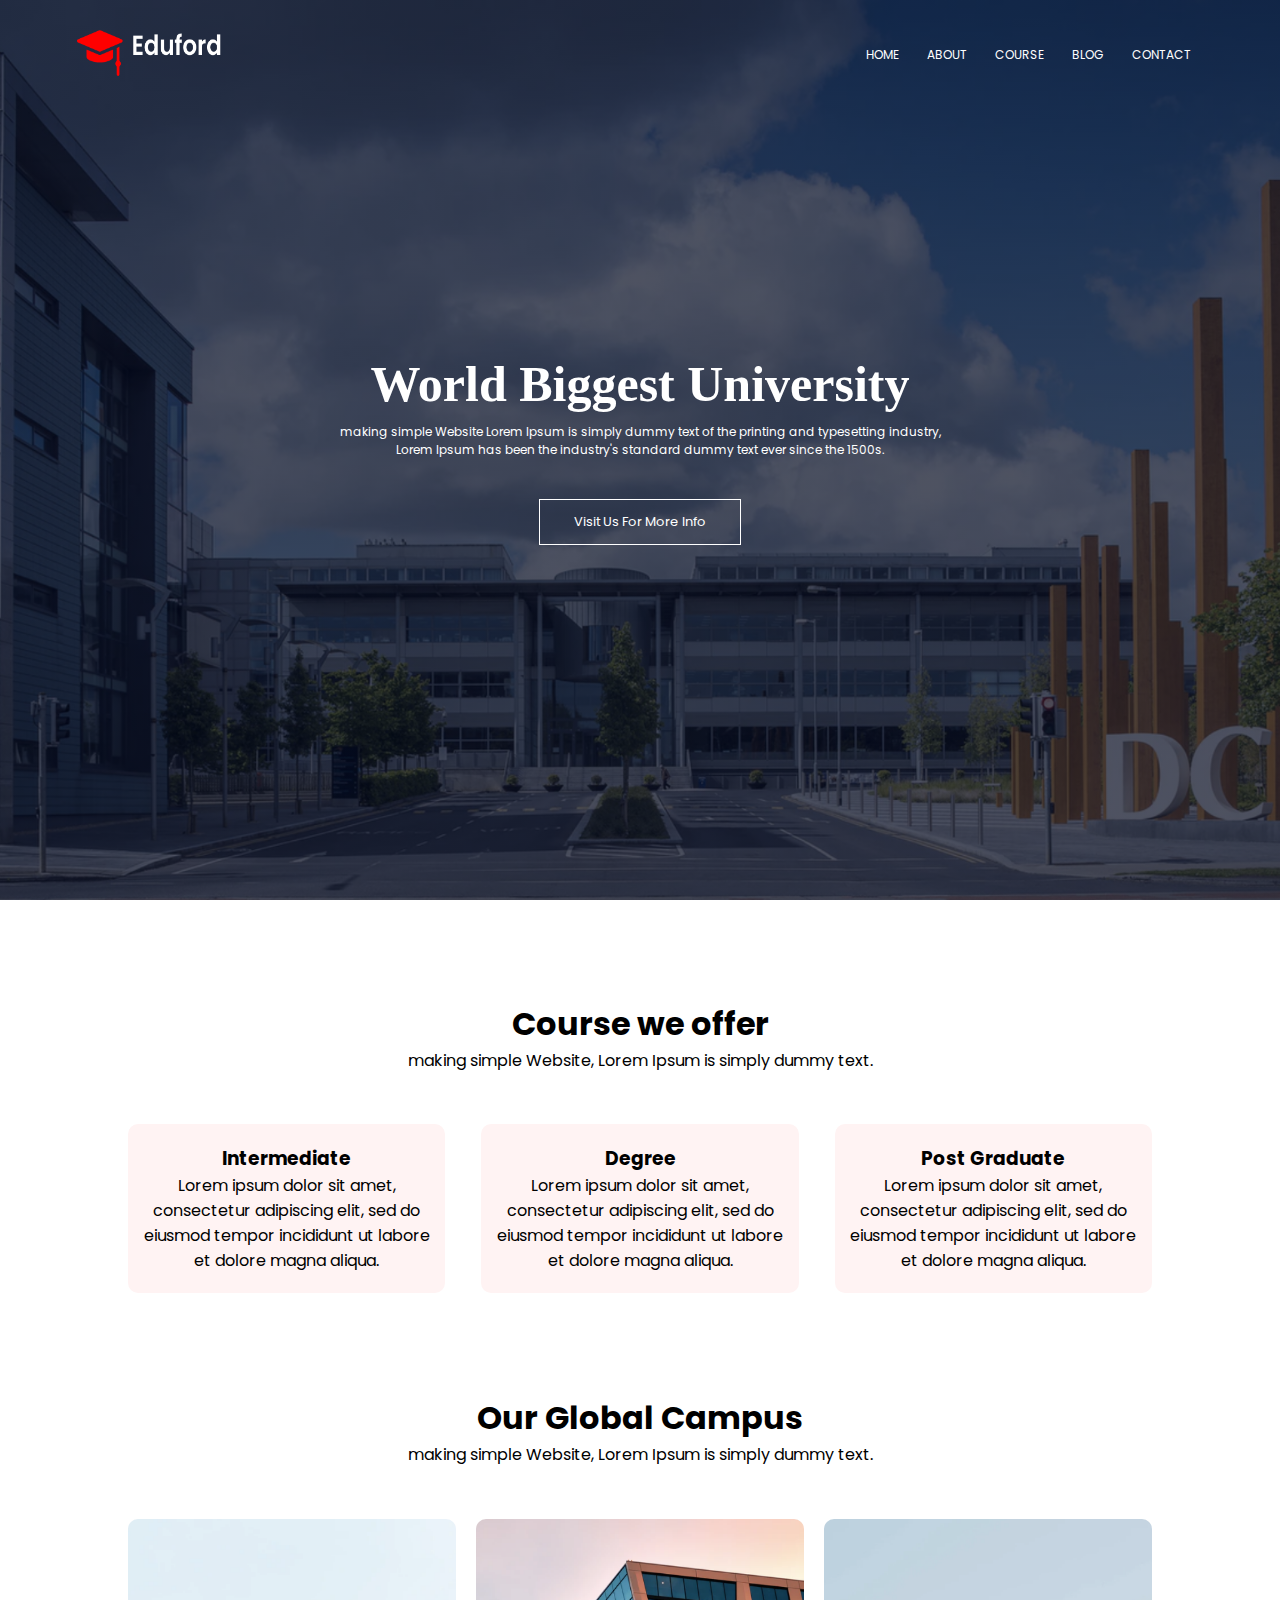
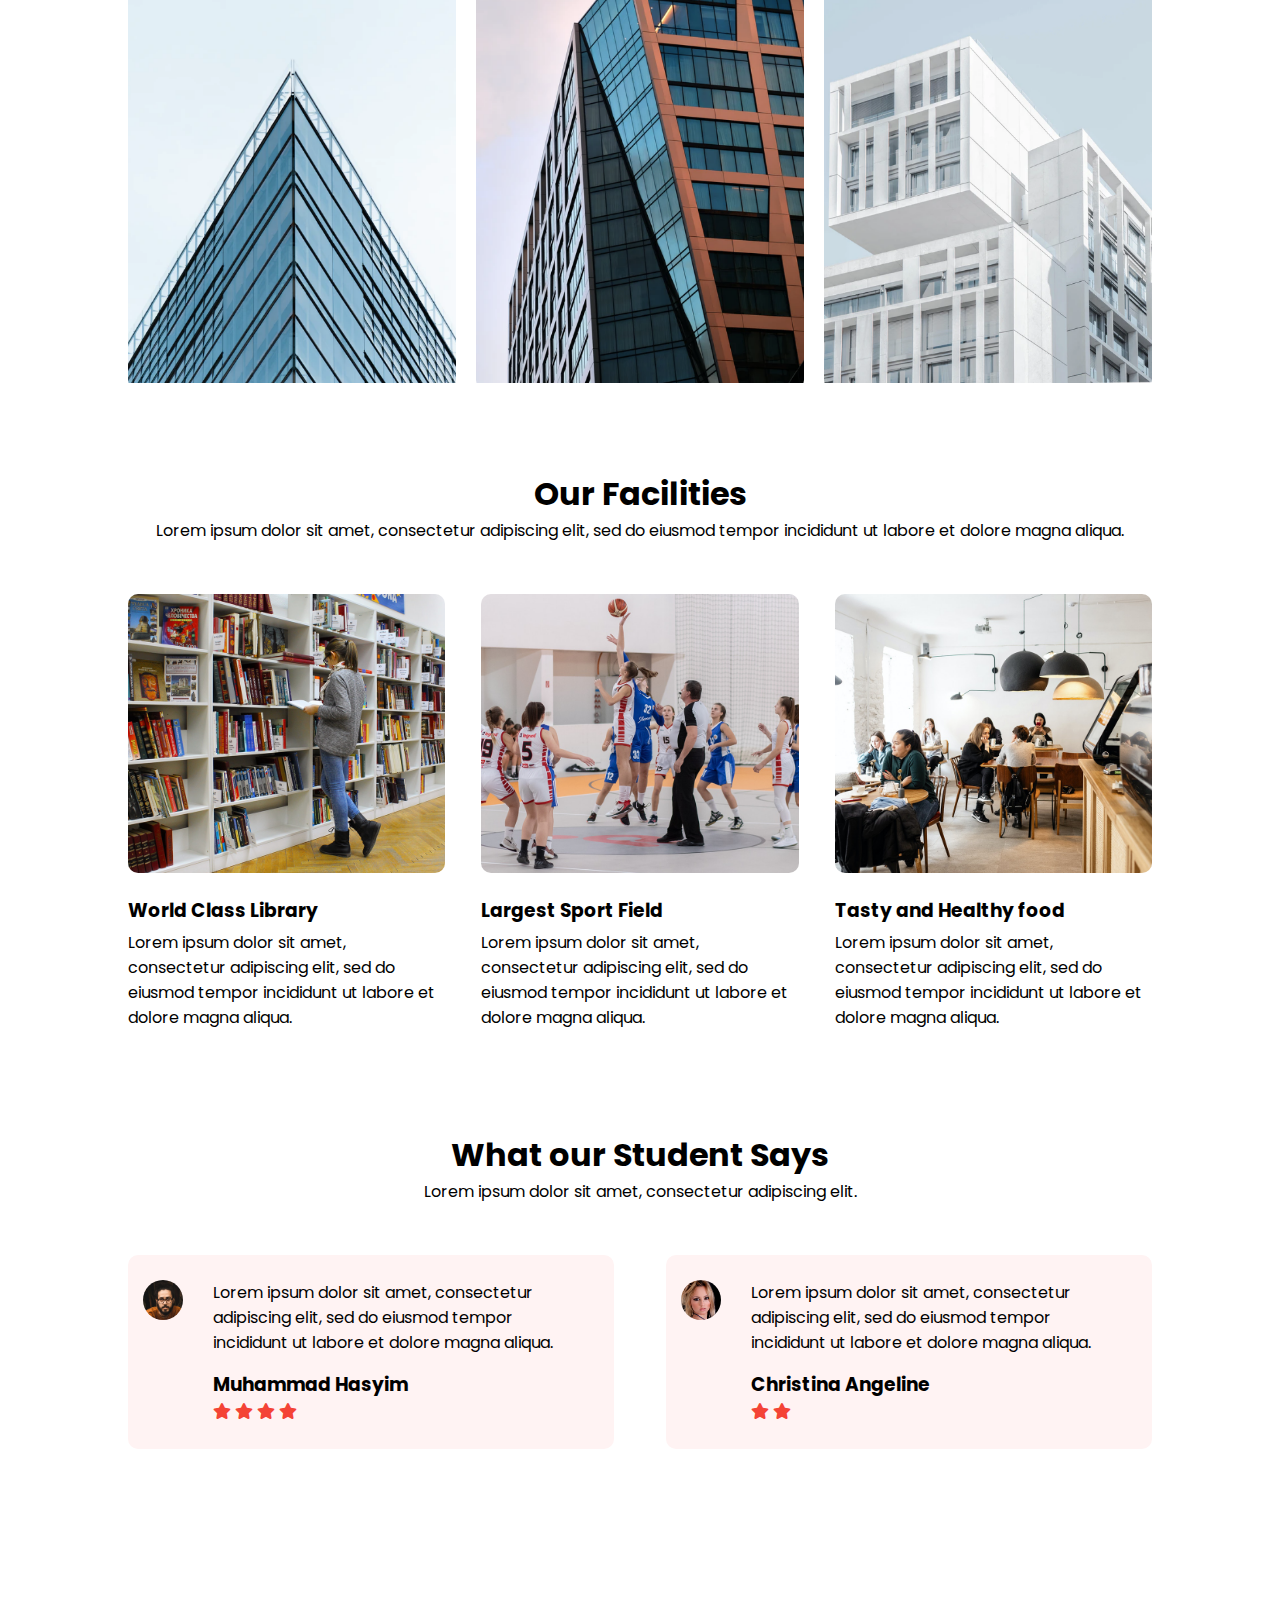
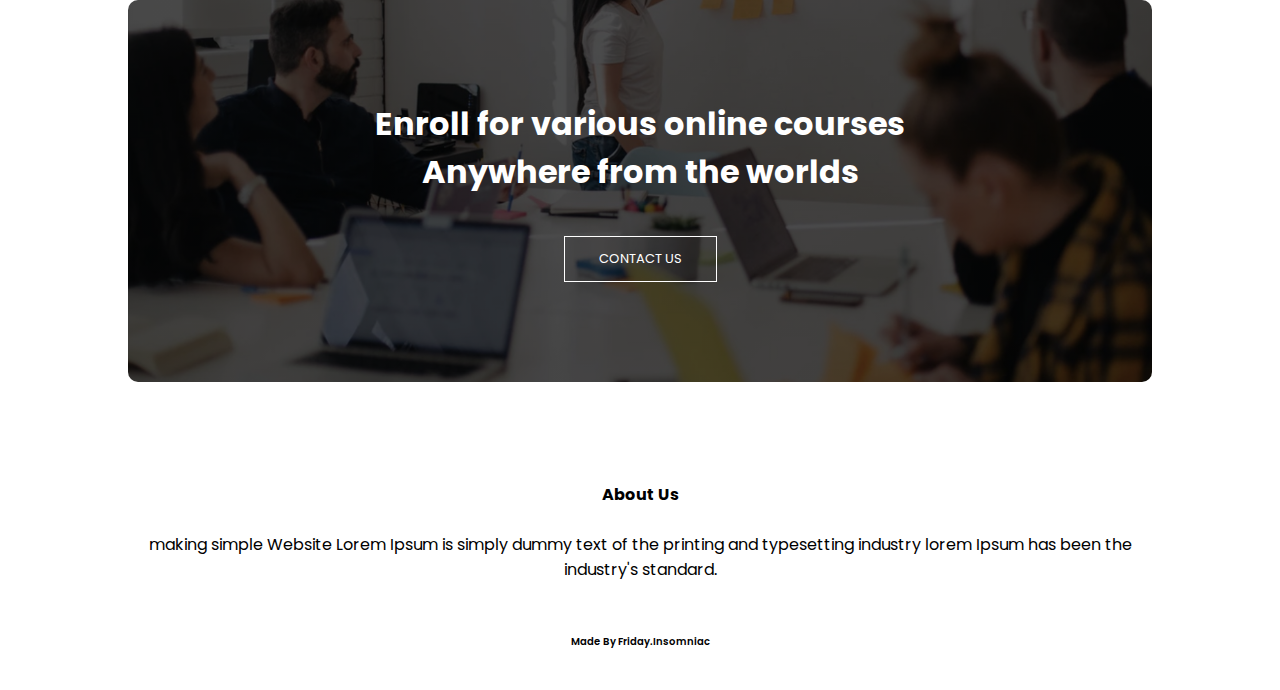
<file: index.html>
<!DOCTYPE html>
<html> 
<head>

    <meta name="viewport" content="with=device-width, initial-scale=1.0">
    <title>University Website Design -  Easy Tutorial</title>
    <link rel="stylesheet" href="style.css">
        <link rel="preconnect" href="https://fonts.googleapis.com">
        <link rel="preconnect" href="https://fonts.gstatic.com">
        <link href="https://fonts.googleapis.com/css2?family=Poppins:wght@200&display=swap" rel="stylesheet">
        <link rel="stylesheet" href="https://pro.fontawesome.com/releases/v5.10.0/css/all.css" integrity="sha
            384-AYmEC3Yw5cVb3ZcuHtOA93w35dYTsvhLPVnYs9eStHfGJvOvKxVfELGroGkvsg+p" crossorigin="anonymous"/>
 
</head>
<body>
    <section class="header">
    <nav>
        <a href="LATIHAN1.HTML" class="LOGO"><img src="foto2/logo.png"
            width="145"
            height="50"></a>
        <div class="nav-links" id="navLinks">
            <i class="fa fa-times" onclick = "hidemenu()"></i>
            <ul>
                <li><a href="">HOME</a></li>
                <li><a href="">ABOUT</a></li>
                <li><a href="">COURSE</a></li>
                <li><a href="">BLOG</a></li>
                <li><a href="">CONTACT</a></li>
            </ul> 
            </div>
            <i class="fa fa-bars" onclick="showMenu()"></i>
            </nav>
        
<div  class="text-box" >
    <h1>World Biggest University</h1>
    <p>making simple Website Lorem Ipsum is simply dummy text of the 
        printing and typesetting industry,<br> Lorem Ipsum has been the 
        industry's standard dummy text ever since the 1500s.</p>

    <a href="" class="visit-btn">Visit Us For More Info</a>
    </div>
    </section>

<!---- COURSE ----->
<section class="course">
    <h1>Course we offer</h1>
    <p>making simple Website, Lorem Ipsum is simply dummy text.</p>
    <div class="row">
        <div class="course-col">
            <h3>Intermediate</h3>
            <p>Lorem ipsum dolor sit amet, consectetur adipiscing elit, 
            sed do eiusmod tempor incididunt ut labore et dolore magna aliqua. 
            </p>
        </div>
        <div class="course-col">
            <h3>Degree</h3>
            <p>Lorem ipsum dolor sit amet, consectetur adipiscing elit, 
                sed do eiusmod tempor incididunt ut labore et dolore magna aliqua. 
                </p>
        </div>
        <div class="course-col" style="cursor: pointer;" >
            <h3>Post Graduate</h3>
            <p>Lorem ipsum dolor sit amet, consectetur adipiscing elit, 
                sed do eiusmod tempor incididunt ut labore et dolore magna aliqua. 
               </p>
            </div>
    </div>
</section>

<!----- CAMPUS ----->
<section class="campus">
    <h1>Our Global Campus</h1>
    <p>making simple Website, Lorem Ipsum is simply dummy text.</p>

     <div class="row">
        <div class="campus-col">
                <img src="foto2/london.png">
                <div class="layer" style="cursor: pointer;">
                    <h3>LONDON</h3>
                </div>
            </div>
        <div class="campus-col">
                <img src="foto2/newyork.png">
                <div class="layer" style="cursor: pointer;">
                    <h3>NEW YORK</h3>
                </div>
            </div>
        <div class="campus-col">
                <img src="foto2/washington.png">
                <div class="layer" style="cursor: pointer;">
                    <h3>WASHINGTON</h3>

                </div>
            </div>
    </div>

</section>

<!----- FACILITIES ----->
<section class="facilities">
    <h1>Our Facilities</h1>
    <p>Lorem ipsum dolor sit amet, consectetur adipiscing elit, 
        sed do eiusmod tempor incididunt ut labore et dolore magna aliqua.</p>

    <div class="row">
        <div class="facilities-col">
            <img src="foto2/library.png">
            <h3>World Class Library</h3>
            <p>Lorem ipsum dolor sit amet, consectetur adipiscing elit, 
                sed do eiusmod tempor incididunt ut labore et dolore magna aliqua.</p>
        </div>
        <div class="facilities-col">
            <img src="foto2/basketball.png">
            <h3>Largest Sport Field</h3>
            <p>Lorem ipsum dolor sit amet, consectetur adipiscing elit, 
                sed do eiusmod tempor incididunt ut labore et dolore magna aliqua.</p>
        </div>
        <div class="facilities-col">
            <img src="foto2/cafeteria.png">
            <h3>Tasty and Healthy food</h3>
            <p>Lorem ipsum dolor sit amet, consectetur adipiscing elit, 
                sed do eiusmod tempor incididunt ut labore et dolore magna aliqua.</p>
        </div>
    </div>
</section>

<!------ TESTIMONIAL ------->

<section class="testimonials">
    <h1>What our Student Says</h1>
    <p>Lorem ipsum dolor sit amet, consectetur adipiscing elit.</p>

    <div class="row">
        <div class="testimonial-col">
            <img src="foto2/user2.jpg">
            <div>
                <p>Lorem ipsum dolor sit amet, consectetur adipiscing elit, 
                    sed do eiusmod tempor incididunt ut labore et dolore magna aliqua.</p>
                    <h3>Muhammad Hasyim</h3>
                    <i class="fa fa-star"></i>
                    <i class="fa fa-star"></i>
                    <i class="fa fa-star"></i>
                    <i class="fa fa-star"></i>
                    <i class="fa fa-star-o"></i>
            </div>
        </div>
        <div class="testimonial-col">
        <img src="foto2/user1.jpg">
            <div>
            <p>Lorem ipsum dolor sit amet, consectetur adipiscing elit, 
                sed do eiusmod tempor incididunt ut labore et dolore magna aliqua.</p>
                <h3>Christina Angeline</h3>
                <i class="fa fa-star"></i>
                <i class="fa fa-star"></i>
                <i class="fa fa-star-o" ></i>
            </div>
        </div>
    </div>
</section>

<!--- Call to Action ---->
<section class="cta">   
    <h1>Enroll for various online courses<br>Anywhere from the worlds</h1>
    <a href="" class="visit-btn">CONTACT US</a>

</section>

<!--- Footer ---->
<section class="footer">
    <h4>About Us</h4>
    <p>making simple Website Lorem Ipsum is simply dummy text of the 
        printing and typesetting industry lorem Ipsum has been the 
        industry's standard.</p>
        <div class="icons">
        <i class="fa fa-facebook"></i>
        <i class="fa fa-twitter"></i>
        <i class="fa fa-instagram"></i>
        <i class="fa fa-linkedin"></i>
    </div >
    <div class="madeby">
    <p>Made By Friday.Insomniac</p>
</div>
</section>

<!--JAVASCRIPT FOR TOGGLE MENU//-->
<script>
    var navLinks = document.getElementById("navLinks");
    function showMenu(){
        navLinks.style.right = "0";
    }
    function hidemenu(){
        navLinks.style.right = "-200px";
    }
</script>



</body>
</html>
</file>
<file: style.css>
*{
    margin: 0;
    padding: 0;
    font-family: 'Poppins', sans-serif;
}
.header{
    min-height: 100vh;
    width: 100%;
    background-image: linear-gradient(rgba(4,9,30,0.7)
                     ,rgba(4,9,30,0.7)),url(foto2/banner.png); 
    background-position: center;
    background-size: cover;
    position: relative;
}
nav{
    display: flex;
    padding: 2% 6%;
    justify-content: space-between;
    align-items: center;
}
.nav-links{
    flex: 1;
    text-align: right;
}
.nav-links ul li{
    list-style: none;
    display: inline-block;
    padding: 8px 12px;
    position: relative;
}
.nav-links ul li a{
    color: #fff;
    text-decoration: none;
    font-size: 12px;
}
.nav-links ul li:after{
    content: '';
    width: 0%;
    height: 2px;
    background: #f44336;
    display: block;
    margin: auto;
    transition: 0.4s;
}
.nav-links ul li:hover::after{
    width: 100%;
}
.text-box{
    width: 90%;
    color: #fff;
    position: absolute;
    top: 50%;
    left: 50%;
    transform: translate(-50%,-50%);
    text-align: center;
}
.text-box h1{
    font-size: 50px;
    font-family: 'sans-serif';
}
.text-box p{
    margin: 10px 0 40px;
    font-size: 12px;
    color: #fff;
}
.header-background{
    margin: 200px;
}
.visit-btn{
    display: inline-block;
    text-decoration: none;
    color: #fff;
    border: 1px solid #fff;
    padding: 12px 34px;
    font-size: 13px;
    background: transparent;
    position: relative;
    cursor: pointer;
}
.visit-btn:hover{
    border: 1px solid #f44336;
    background: #f44336;
    transition: 0.5s;
}
nav .fa{
    display: none;
}

@media(max-width: 700px){
    .text-box h1{
        font-size: 20px;
        font-family: 'sans-serif';
    }
    .nav-links ul li{
        display: block;
    }
    .nav-links{
        position: absolute;
        background: #f44336;
        height: 100vh;
        width: 200px;
        top: 0;
        right: -200px;
        text-align: left;
        z-index: 2;
        transition: 1s;
    }
    nav .fa{
        display: block;
        color: #fff;
        margin: 10px;
        font-size: 22px;
        cursor: pointer;
    }
    .nav-links ul{
        padding: 30px;
    }
}


/*----- course -----*/
.course{
    width: 80%;
    margin: auto;
    text-align: center;
    padding-top: 100px;
}
.h1{
    font-size: 36px;
    font-weight: 600;
}
.p{
    color: #fff;
    font-size: 13px;
    font-weight: 300;
    line-height: 22px;
    padding: 10px;
}

.row{
    margin-top: 5%;
    display: flex;
    justify-content: space-between;
}
.course-col{
    flex-basis: 31%;
    background: #FFF3f3;
    border-radius: 10px;
    margin-bottom: 5%;
    padding: 20px 12px;
    box-sizing: border-box;
    transition: 0.2s;
    cursor: pointer;
}
.h3{
    text-align: center;
    font-weight: 600;
    margin: 10px;
}
.course-col:hover{
    box-shadow: 0 0 20px 0 rgba(0,0,0,0.2);
}
@media(max-width: 700px){
    .row{
        flex-direction: column;
    }
}

/*------ CAMPUS -------*/
.campus{
    width: 80%;
    margin: auto;
    text-align: center;
    padding-top: 50px;
}
.campus-col{
    flex-basis: 32%;
    border-radius: 10px;
    margin-bottom: 30px;
    position: relative;
    overflow: hidden;
} 
.campus-col img{
    width: 100%;
}
.layer{
    background: transparent;
    height: 100%;
    width: 100%;
    position: absolute;
    top: 0;
    left: 0;
    transition: 0.2s;
    cursor: pointer;
}
.layer:hover{
    background: rgba(226,0,0,0.7);
}
.layer h3{
    width: 100%;
    font-weight: 500;
    color: #fff;
    font-size: 26px;
    bottom: 0;
    left: 50%;
    transform: translateX(-50%);
    position: absolute;
    opacity: 0;
    transition: 0.4s;
}
.layer:hover h3{
    bottom: 49%;
    opacity: 1;
}

/*----- FACILITIES -----*/
.facilities{
    width: 80%;
    margin: auto;
    text-align: center;
    padding-top: 50px;
}
.facilities-col{
    flex-basis: 31%;
    border-radius: 10px;
    margin-bottom: 5%;
    text-align: left;
}
.facilities-col h3{
    text-align: left;
    margin-top: 16px;
    margin-bottom: 5px;
}
.facilities-col img{
    width: 100%;
    border-radius: 10px;
}
.facilities-col p{
    padding: 0;
}

/*-------TESTIMONIALS------*/
.testimonials{
    width: 80%;
    margin: auto;
    padding-top: 50px;
    text-align: center;
}
.testimonial-col{
    flex-basis: 44%;
    border-radius: 10px;
    margin-bottom: 5%;
    text-align: left;
    background: #FFF3f3;
    padding: 25px;
    cursor: pointer;
    display: flex;
    transition: 0.7s;
    padding-left: 10px;
}
.testimonial-col img{
    height: 40px;
    margin-left: 5px;
    margin-right: 30px;
    border-radius: 50%;
}
.testimonial-col p{
    padding: 0;
}
.testimonial-col h3{
    margin-top: 15px;
    text-align: left;
}
.testimonial-col:hover {
    box-shadow: 0 0 20px 0 rgba(0,0,0,0.2);
}
.testimonial-col .fa{
    color: #f44336;
}
@media(max-width: 700px){
    .testimonial-col img{
        margin-left: 5px;
        margin-right: 30px;
        }
}

/*----- CALL TO ACTION -----*/
.cta{
    margin: 100px auto;
    width: 80%;
    background-image: linear-gradient(rgba(0,0,0,0.7),rgba(0,0,0,0.7)),url(foto2/banner2.jpg);
    background-position: center;
    background-size: cover;
    border-radius: 10px;
    text-align: center;
    padding: 100px 0;
}
.cta h1{
    color: #fff;
    margin-bottom: 40px;
    padding: 0;
}
@media(max-width: 700px){
    .cta h1{
        font-size: 24px;
}
}

/*----- FOOTER -----*/
.footer{
    width: 80%;
    margin: auto;
    padding-top: 30px 0;
    text-align: center;
}
.footer h4{
    margin-bottom: 25px;
    margin-top: 20px;
    font-weight: 600px;
}
.footer p{
    font-size: 6;
}
.footer .madeby{
    color: black;
    font-weight: 600;
    font-size: 10px;
    font-family: sans-serif;
    margin-bottom: 40px;
}
.icons .fa{
    color: #f44336;
    margin: 0 13px;
    cursor: pointer;
    padding: 18px 0;
}
</file>
